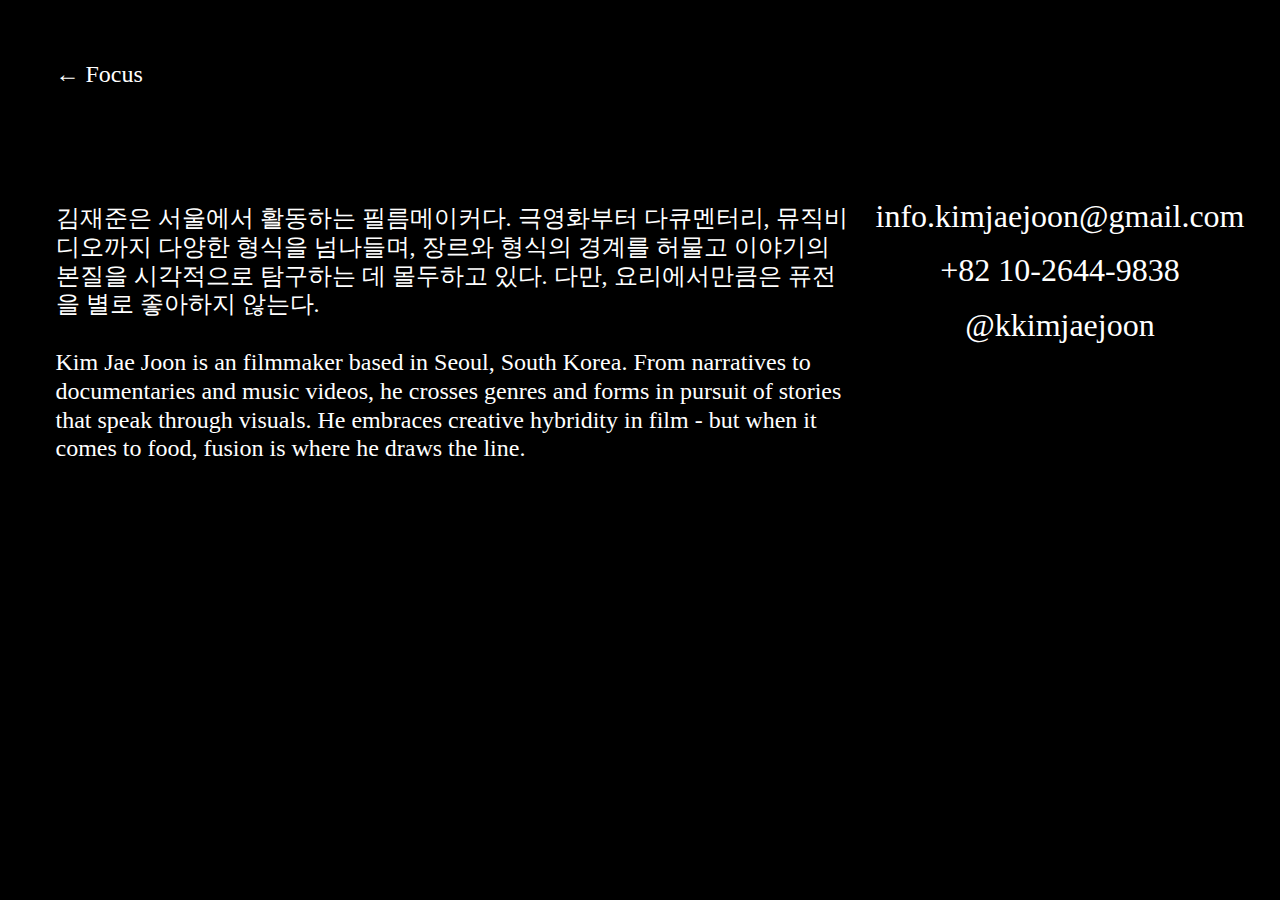
<file: about.html>
<!DOCTYPE html>
<html lang="en">
  <head>
    <meta charset="UTF-8" />
    <meta name="viewport" content="width=device-width, initial-scale=1.0" />
    <title>KIM JAE JOON | ABOUT</title>
    <!--favicon-->
    <link rel="icon" href="/assets/favicon/favicon.ico" />
    <link
      rel="apple-touch-icon"
      sizes="180x180"
      href="/assets/favicon/apple-touch-icon.png"
    />
    <link
      rel="icon"
      type="image/png"
      sizes="512x512"
      href="/favicon-512x512.png"
    />
    <link
      rel="icon"
      type="image/png"
      sizes="192x192"
      href="/favicon-192x192.png"
    />
    <link rel="icon" type="image/png" sizes="32x32" href="/favicon-32x32.png" />
    <link rel="icon" type="image/png" sizes="16x16" href="/favicon-16x16.png" />
    <!--favicon ends-->
    <link rel="stylesheet" href="style/common.css" />
    <link rel="stylesheet" href="style/about.css" />
    <link rel="preconnect" href="https://fonts.googleapis.com" />
    <link rel="preconnect" href="https://fonts.gstatic.com" crossorigin />
    <link
      href="https://fonts.googleapis.com/css2?family=Figtree:ital,wght@0,300..900;1,300..900&display=swap"
      rel="stylesheet"
    />
    <link
      href="https://fonts.googleapis.com/css2?family=Noto+Sans+KR:wght@100..900&display=swap"
      rel="stylesheet"
    />
  </head>
  <body>
    <div class="container">
      <div class="about-container">
        <div class="about-content">
          <p id="focus">
            <a href="index.html" class="about-home-link">← Focus</a>
          </p>
          <br />
          <br />
          <br />
          <br />
          <p class="about-korean">
            김재준은 서울에서 활동하는 필름메이커다. 극영화부터 다큐멘터리,
            뮤직비디오까지 다양한 형식을 넘나들며, 장르와 형식의 경계를 허물고
            이야기의 본질을 시각적으로 탐구하는 데 몰두하고 있다. 다만,
            요리에서만큼은 퓨전을 별로 좋아하지 않는다.
          </p>
          <br />
          <p>
            Kim Jae Joon is an filmmaker based in Seoul, South Korea. From
            narratives to documentaries and music videos, he crosses genres and
            forms in pursuit of stories that speak through visuals. He embraces
            creative hybridity in film - but when it comes to food, fusion is
            where he draws the line.
          </p>
          <br />
          <br />
        </div>
        <div class="about-contacts-container">
          <div class="about-contacts">
            <a href="mailto:info.kimjaejoon@gmail.com"
              >info.kimjaejoon@gmail.com</a
            >
          </div>
          <div class="about-contacts">+82 10-2644-9838</div>
          <div class="about-contacts">
            <a
              href="https://instagram.com/kkimjaejoon"
              target="_blank"
              rel="noopener noreferrer"
              >@kkimjaejoon</a
            >
          </div>
        </div>
      </div>
    </div>
  </body>
</html>
</file>
<file: style/about.css>
.about-container {
    /* height: 100vh; */
    display: flex;
    justify-content: center;
    align-items: center;
    font-size: 1.5rem;
}

.about-content {
    margin-top: 40px;
    max-width: 800px;
    padding: 20px;
}

.about-contacts {
    text-align: center;
    font-size: 2rem;
    line-height: 1.7;
}

@media screen and (max-width: 768px) {
    .about-container {
        font-size: clamp(12px, 4vw, 1.5rem);
    }
    
    .about-contacts {
        font-size: clamp(16px, 6vw, 2rem);
    }
}
</file>
<file: style/common.css>
/* http://meyerweb.com/eric/tools/css/reset/ 
   v2.0 | 20110126
   License: none (public domain)
*/

html, body, div, span, applet, object, iframe,
h1, h2, h3, h4, h5, h6, p, blockquote, pre,
a, abbr, acronym, address, big, cite, code,
del, dfn, em, img, ins, kbd, q, s, samp,
small, strike, strong, sub, sup, tt, var,
b, u, i, center,
dl, dt, dd, ol, ul, li,
fieldset, form, label, legend,
table, caption, tbody, tfoot, thead, tr, th, td,
article, aside, canvas, details, embed, 
figure, figcaption, footer, header, hgroup, 
menu, nav, output, ruby, section, summary,
time, mark, audio, video {
	margin: 0;
	padding: 0;
	border: 0;
	font-size: 100%;
	font: inherit;
	vertical-align: baseline;
}
/* HTML5 display-role reset for older browsers */
article, aside, details, figcaption, figure, 
footer, header, hgroup, menu, nav, section {
	display: block;
}
body {
	line-height: 1;
}
ol, ul {
	list-style: none;
}
blockquote, q {
	quotes: none;
}
blockquote:before, blockquote:after,
q:before, q:after {
	content: '';
	content: none;
}
table {
	border-collapse: collapse;
	border-spacing: 0;
}
a,
a:link,
a:visited {
  color: inherit;
  text-decoration: none;
}


/* Common styles */

a:hover {
    color: red!important;
}

body {
    background-color: black;
    color: white;
    font-family: 'EB Garamond', serif !important;
    line-height: 1.2;
}

/* Footer */

.footer {
    position: fixed;
    bottom: 0;
    left: 0;
    width: 100%;
    background: rgba(0,0,0,1);
    text-align: center;
    font-size: 2rem;
    z-index: 1000;
    display: grid;
    grid-template-columns: 1fr 1fr;
    padding-bottom: 10px;
}

#about {
    text-align: left;
    padding-left: 20px;

}

#contacts {
    text-align: right;
    padding-right: 20px;
}

@media screen and (max-width: 768px) {
    .footer {
        font-size: clamp(18px, 4vw, 2rem);
        padding-bottom: 20px;
    }
}
</file>
